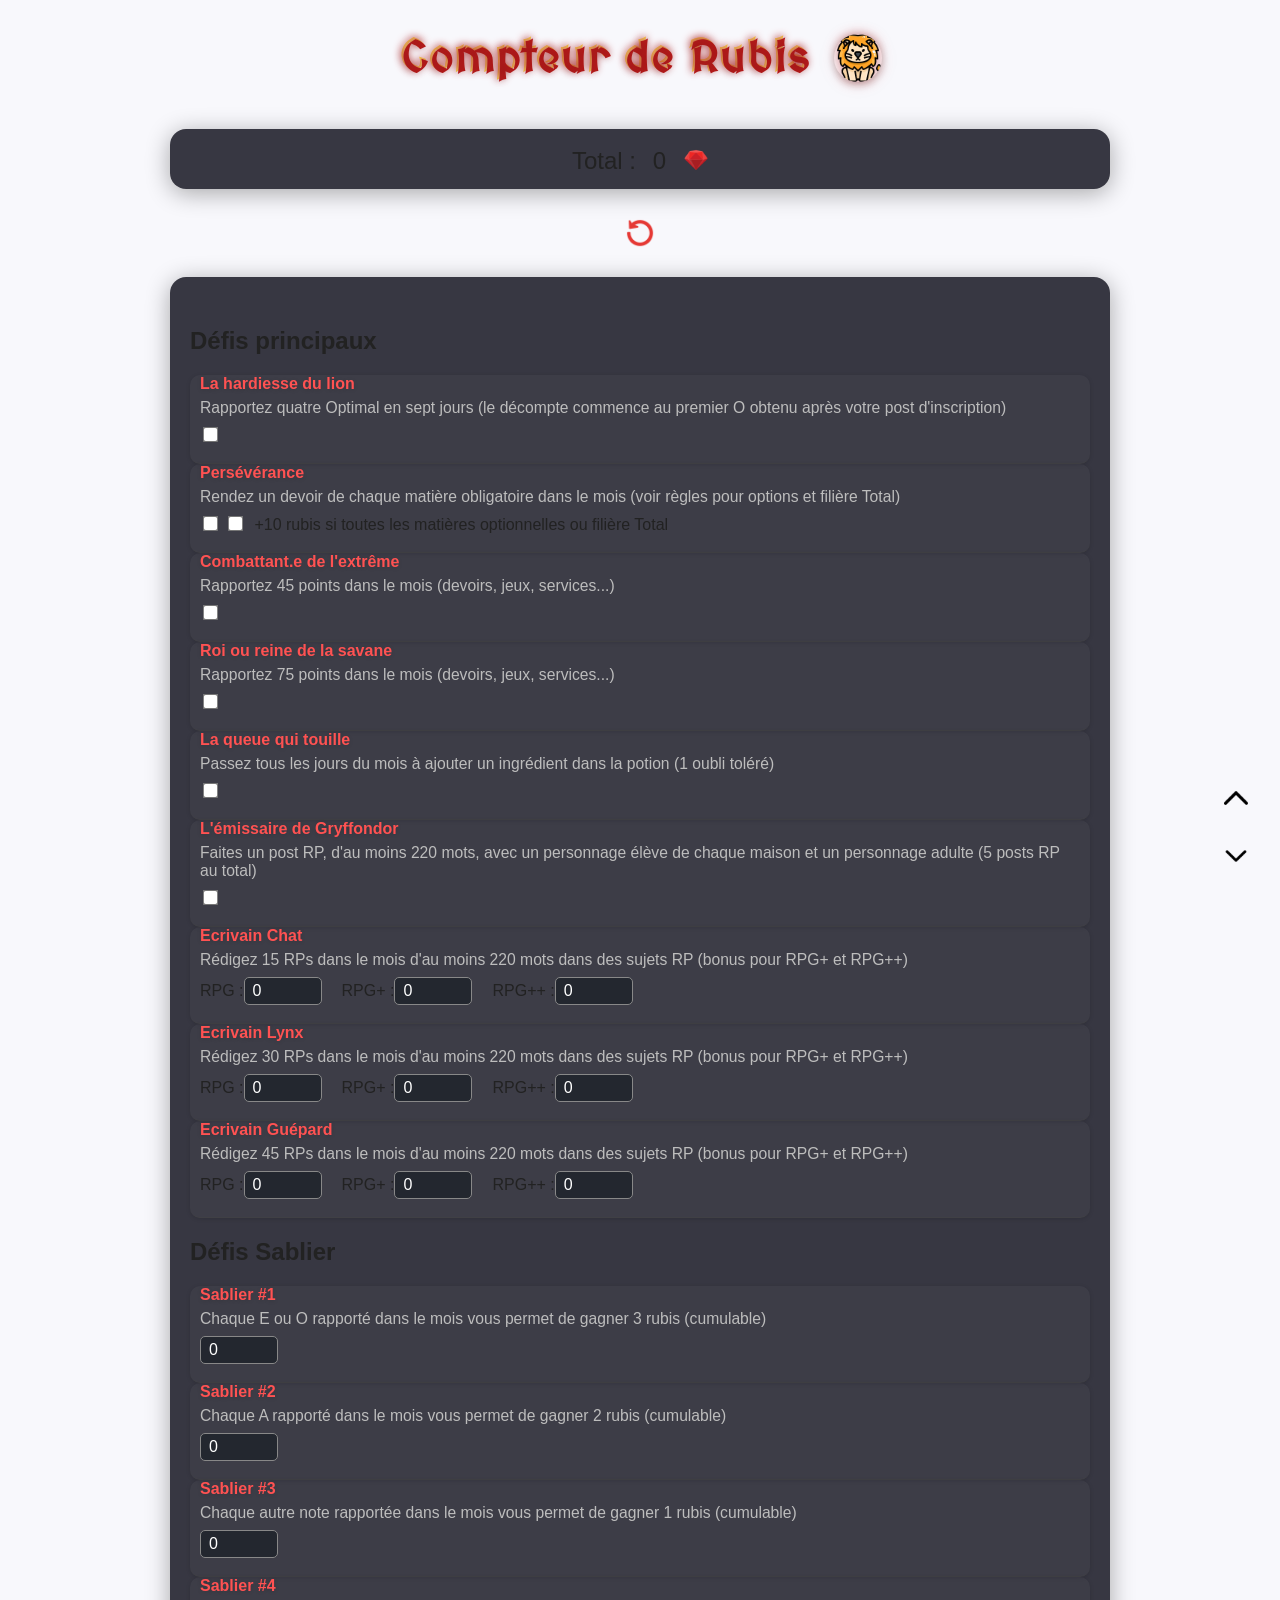
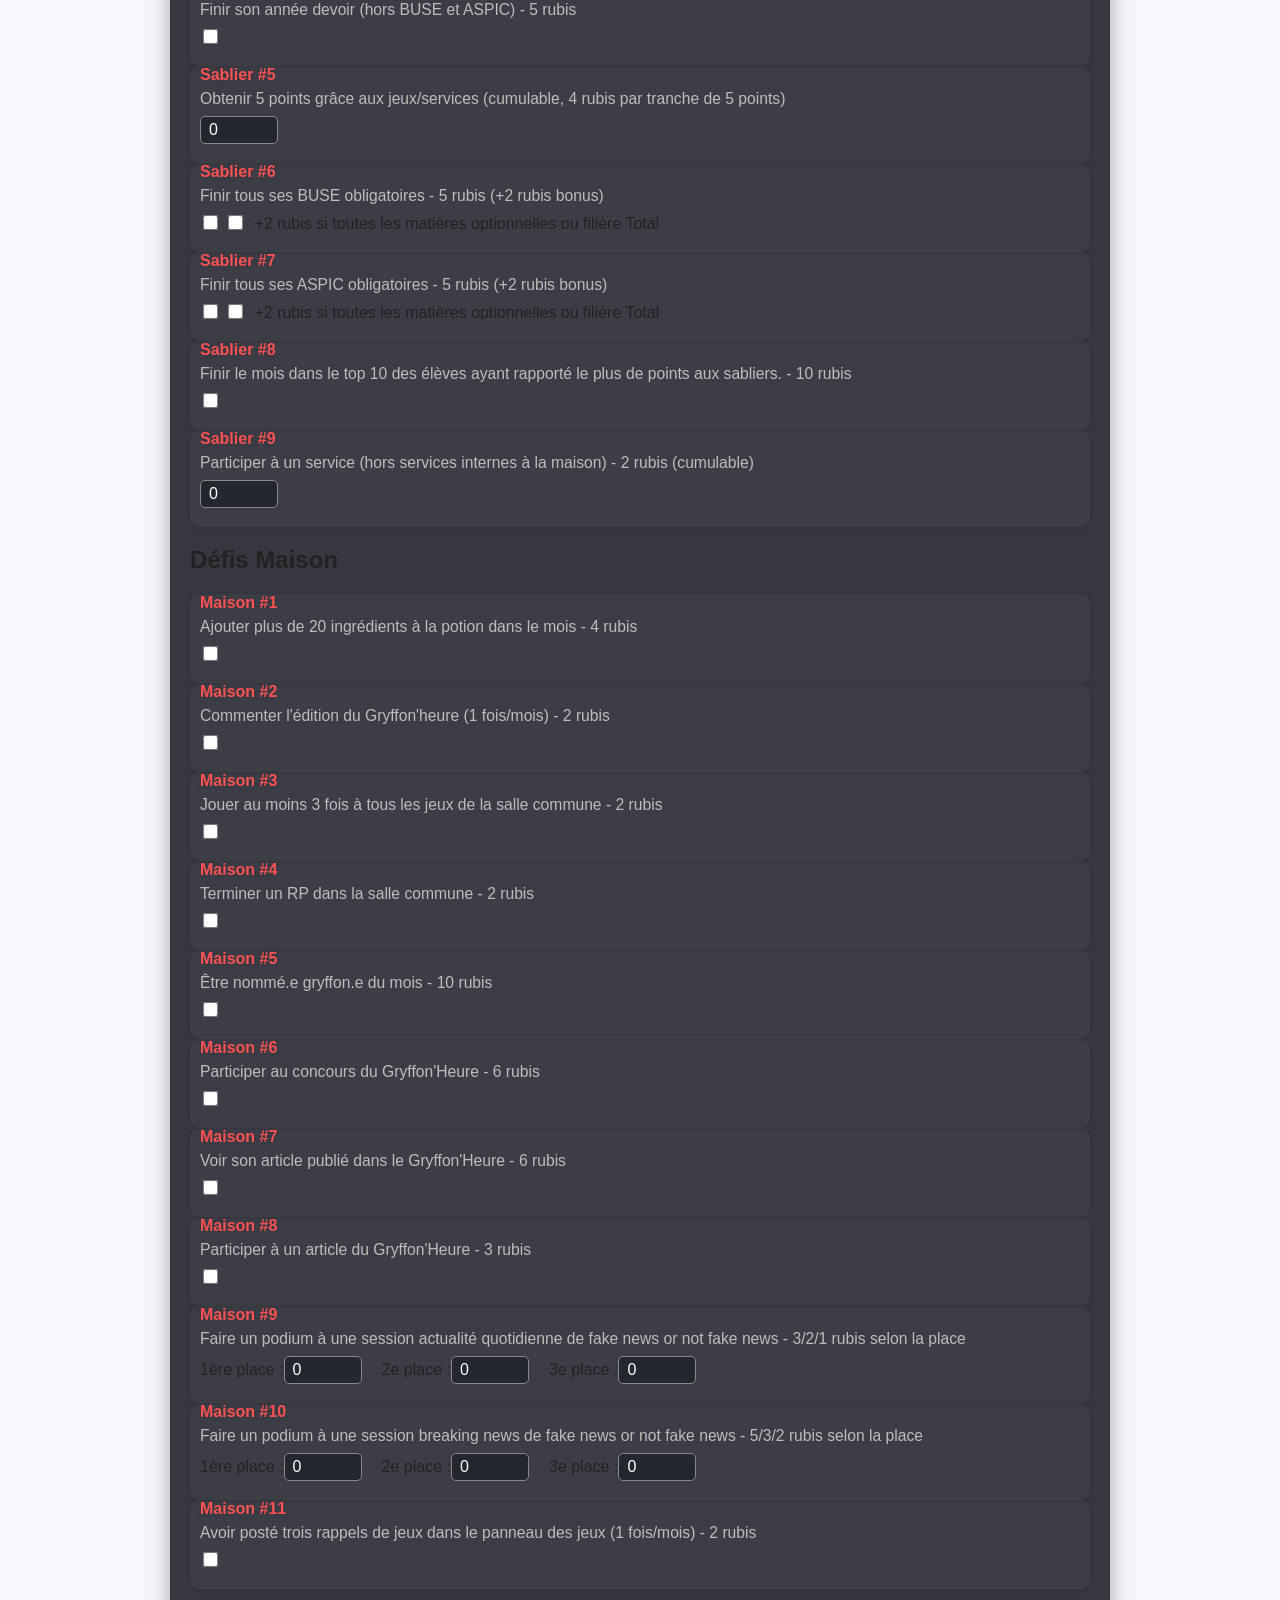
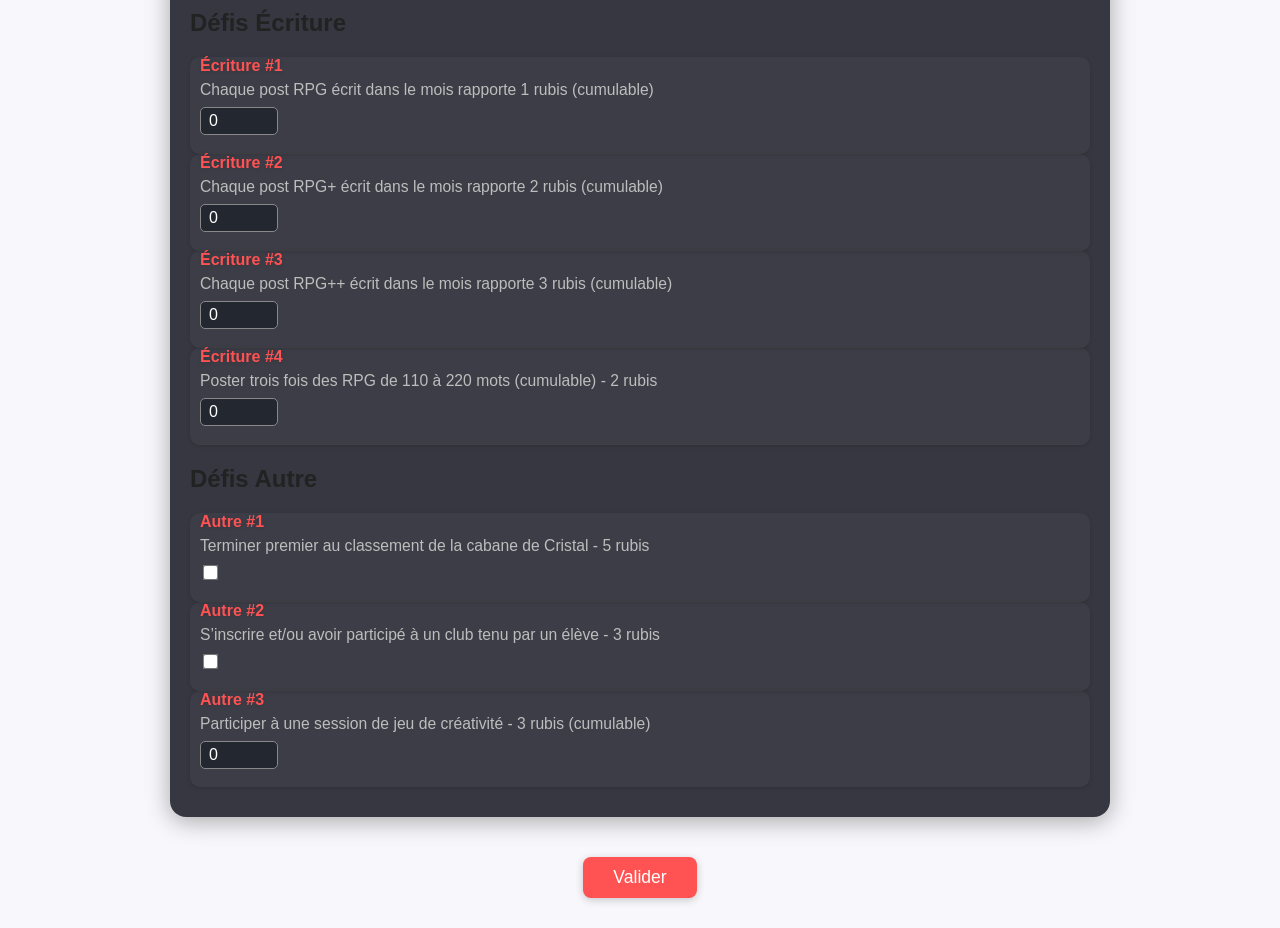
<file: index.html>
<!DOCTYPE html>
<html lang="fr">
<head>
    <meta charset="UTF-8">
    <meta name="viewport" content="width=device-width, initial-scale=1.0">
    <title>Le compteur des gryffons</title>
    <link rel="icon" type="image/png" href="images/rubis.png">
    <link rel="stylesheet" href="style.css">
    <link href="https://fonts.googleapis.com/css2?family=MedievalSharp&display=swap" rel="stylesheet">
    <!-- PWA manifest -->
    <link rel="manifest" href="manifest.json">
    <meta name="theme-color" content="#e53935">
    <meta name="apple-mobile-web-app-capable" content="yes">
    <meta name="apple-mobile-web-app-status-bar-style" content="black-translucent">
    <link rel="apple-touch-icon" href="images/icon-192.png">
</head>
<body>
    <h1>Compteur de Rubis 
        <span class="lion">
            <img src="images/lion.png" alt="Lion Gryffondor" class="lion-img" width="32" height="32" />
            <span class="lion-bulle">Roaaarr !!</span>
        </span>
    </h1>
    <a href="#bas-page" class="scroll-bottom-btn" title="Aller en bas">
        <img src="images/bas.png" alt="Aller en bas" width="24" height="24" />
    </a>
    <a href="#" class="scroll-top-btn" title="Aller en haut">
        <img src="images/haut.png" alt="Aller en haut" width="24" height="24" />
    </a>
    <div id="rubis-total">
        <span>Total :&nbsp;</span>
        <span id="total-rubis">0</span>
        <span class="ruby">
            <img src="images/rubis.png" alt="Rubis" class="ruby-img" width="28" height="28" />
        </span>
    </div>
    <div class="reset-btn-container">
        <button id="reset-btn" type="button" class="reset-btn-inline">
            <img src="images/reinitialiser.png" alt="Réinitialiser" width="28" height="28" style="vertical-align: middle;" />
        </button>
    </div>
    <form id="defis-form">
        <!-- Les défis seront générés ici par JavaScript -->
    </form>
    <div style="display: flex; justify-content: center; margin-bottom: 30px;">
        <button id="valider-btn" type="button">Valider</button>
    </div>
    <div id="bas-page"></div>
    <script src="script.js"></script>
    <script>
    // Affiche la bulle "Roaaarr" au survol du lion
    document.addEventListener('DOMContentLoaded', function() {
        const lion = document.querySelector('.lion-img');
        const bulle = document.querySelector('.lion-bulle');
        if (lion && bulle) {
            lion.addEventListener('mouseenter', () => {
                bulle.style.display = 'inline-block';
            });
            lion.addEventListener('mouseleave', () => {
                bulle.style.display = 'none';
            });
        }

        // Enregistrement du service worker pour PWA
        if ('serviceWorker' in navigator) {
            navigator.serviceWorker.register('service-worker.js')
                .then(function(registration) {
                    // Succès
                    // console.log('Service Worker enregistré avec le scope :', registration.scope);
                })
                .catch(function(error) {
                    // console.log('Échec de l\'enregistrement du Service Worker :', error);
                });
        }
    });
    </script>
</body>
</html>
</file>
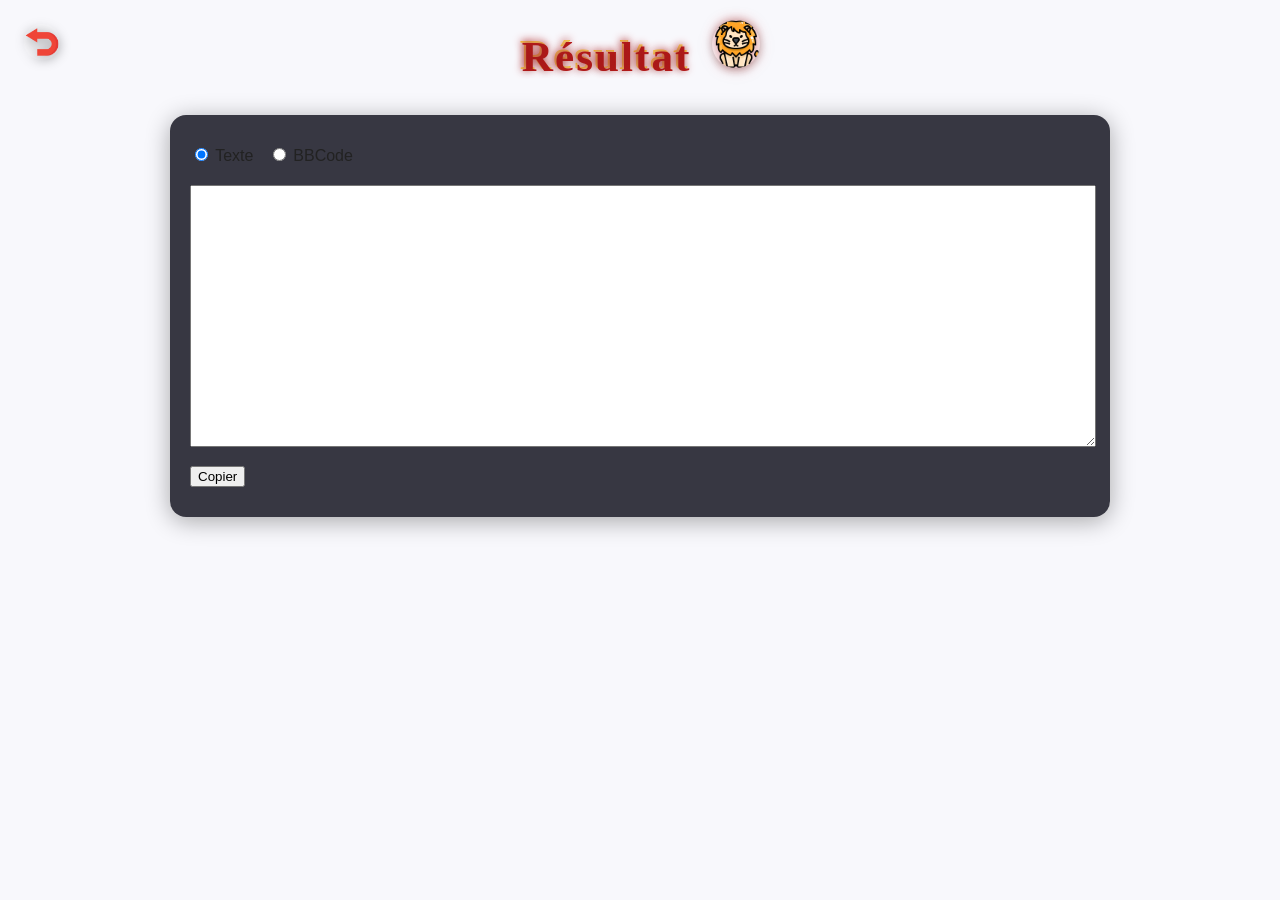
<file: resultat.html>
<!DOCTYPE html>
<html lang="fr">
<head>
    <meta charset="UTF-8">
    <meta name="viewport" content="width=device-width, initial-scale=1.0">
    <title>Résultat des rubis</title>
    <link rel="stylesheet" href="style.css">
</head>
<body>
    <a href="index.html" class="retour-btn" title="Retour">
        <img src="images/retour.png" alt="Retour" width="36" height="36" style="vertical-align: middle;" />
    </a>
    <h1>Résultat 
        <span class="lion lion-result-only">
            <img src="images/lion.png" alt="Lion Gryffondor" class="lion-img" width="32" height="32" />
            <span class="lion-bulle">Roaaarr</span>
        </span>
    </h1>
    <div class="resultat-container">
        <div class="resultat-format-select">
            <label><input type="radio" name="format" value="texte" checked> Texte</label>
            <label><input type="radio" name="format" value="bbcode"> BBCode</label>
        </div>
        <textarea id="resultat" rows="16" class="resultat-textarea"></textarea>
        <button id="copy-btn" class="resultat-copy-btn">Copier</button>
    </div>
    <script src="validform.js"></script>
    <script>
    // Affiche la bulle "Roaaarr" au survol du lion sur la page résultat
    document.addEventListener('DOMContentLoaded', function() {
        const lion = document.querySelector('.lion-img');
        const bulle = document.querySelector('.lion-bulle');
        if (lion && bulle) {
            lion.addEventListener('mouseenter', () => {
                bulle.style.display = 'inline-block';
            });
            lion.addEventListener('mouseleave', () => {
                bulle.style.display = 'none';
            });
        }
    });
    </script>
</body>
</html>
</file>
<file: style.css>
/* Bulle de dialogue du lion */
.lion {
    position: relative;
}
.lion-bulle {
    display: none;
    position: absolute;
    left: 40px;
    top: 0;
    background: #fffbe6;
    border: 1px solid #c9a23f;
    border-radius: 8px;
    padding: 4px 10px;
    font-size: 1rem;
    color: #a67c00;
    box-shadow: 0 2px 8px rgba(0,0,0,0.08);
    z-index: 10;
    white-space: nowrap;
    font-family: sans-serif;
}
/* Flèche haut flottante, image brute */
.scroll-top-btn {
    position: fixed;
    right: 32px;
    bottom: 90px;
    z-index: 100;
    background: none;
    border: none;
    padding: 0;
    cursor: pointer;
    display: flex;
    align-items: center;
    justify-content: center;
}
/* Bouton flottant pour descendre en bas de page (index.html) */
.scroll-bottom-btn {
    position: fixed;
    right: 32px;
    bottom: 32px;
    z-index: 100;
    background: none;
    border: none;
    padding: 0;
    cursor: pointer;
    /* plus aucune animation ni effet */
    display: flex;
    align-items: center;
    justify-content: center;
}
/* Bouton retour pour resultat.html */
.retour-btn {
    position: absolute;
    top: 24px;
    left: 24px;
    z-index: 10;
    background: none;
    border: none;
    padding: 0;
    cursor: pointer;
    transition: transform 0.15s;
    display: inline-block;
}
.retour-btn img {
    filter: drop-shadow(0 2px 6px #0006);
    border-radius: 50%;
    background: #fff2;
}
.retour-btn:hover {
    transform: scale(1.08) rotate(-8deg);
}
/* Styles pour resultat.html */
.resultat-container {
    max-width: 900px;
    margin: 0 auto;
    background: rgba(40,40,50,0.92);
    border-radius: 16px;
    box-shadow: 0 4px 24px #0005;
    padding: 30px 20px;
}
.resultat-format-select {
    margin-bottom: 20px;
}
.resultat-textarea {
    width: 100%;
    font-size: 1.1em;
}
.resultat-copy-btn {
    margin-top: 15px;
}
.lion-result-only {
    display: inline-block;
    position: relative;
    top: 2px;
    margin-left: 10px;
}
.lion-result {
    top: 0px !important;
}
.lion-result .lion-img {
    vertical-align: middle;
}
#rubis-total {
    display: flex;
    align-items: center;
    justify-content: center;
    gap: 10px;
    font-size: 1.5em;
    margin: 20px auto 0 auto;
    background: rgba(40,40,50,0.92);
    border-radius: 16px;
    padding: 18px 20px 14px 20px;
    box-shadow: 0 4px 24px #0005;
    max-width: 900px;
    width: auto;
}

.reset-btn-container {
    display: flex;
    justify-content: center;
    margin-bottom: 30px;
    margin-top: 10px;
}

.reset-btn-inline {
    background: none !important;
    border: none !important;
    box-shadow: none !important;
    padding: 0 !important;
    margin: 0 !important;
    cursor: pointer;
    display: flex;
    align-items: center;
    height: 28px;
    outline: none;
}
#rubis-total {
    display: flex;
    align-items: center;
    justify-content: center;
    gap: 10px;
    font-size: 1.5em;
    margin: 20px auto 30px auto;
    background: rgba(40,40,50,0.92);
    border-radius: 16px;
    padding: 18px 20px 14px 20px;
    box-shadow: 0 4px 24px #0005;
    max-width: 900px;
    width: auto;
}

.reset-btn-inline {
    background: none;
    border: none;
    padding: 0;
    margin: 0;
    cursor: pointer;
    display: flex;
    align-items: center;
    height: 28px;
}
#rubis-total .rubis-center {
    display: flex;
    align-items: center;
    justify-content: center;
    width: 100%;
    gap: 10px;
}
#valider-btn {
    display: block;
    margin: 0 auto;
    padding: 10px 30px;
    background: #ff5252;
    color: #fff;
    border: none;
    border-radius: 8px;
    font-size: 1.1em;
    cursor: pointer;
    transition: background 0.2s;
    box-shadow: 0 2px 8px #0003;
}

#valider-btn:hover {
    background: #ff7979;
}

.lion {
    display: inline-block;
    vertical-align: middle;
    margin-left: 10px;
    position: relative;
    top: -18px;
}


.ruby-img {
    width: 24px;
    height: 24px;
    vertical-align: middle;
    filter: none;
    transition: filter 0.2s;
    position: relative;
    top: -3px;
}

.lion-img {
    width: 48px;
    height: 48px;
    vertical-align: middle;
    filter: drop-shadow(0 0 6px #b71c1c88);
    border-radius: 50%;
    background: #fff2;
    box-shadow: 0 2px 8px #0003;
}

body {
    font-family: 'Segoe UI', Arial, sans-serif;
    background: #23272f;
    color: #e0e0e0;
    margin: 0;
    padding: 0;
    transition: background 0.3s, color 0.3s;
}

@media (prefers-color-scheme: light) {
    body {
        background: #f8f8fc;
        color: #222;
    }
    .defi-block {
        background: #fff;
        color: #222;
    }
}

@media (prefers-color-scheme: dark) {
    body {
        background: #23272f;
        color: #e0e0e0;
    }
    .defi-block {
        background: #2d313a;
        color: #e0e0e0;
    }
}

h1 {
    text-align: center;
    font-family: 'MedievalSharp', cursive, serif;
    font-size: 2.7em;
    color: #ffd700;
    margin-top: 30px;
    letter-spacing: 2px;
    text-shadow:
        0 2px 8px #0002,
        0 0 8px #b71c1c,
        2px 2px 0 #b71c1c,
        0 0 2px #fff8;
    background: linear-gradient(90deg, #ffd700 60%, #b71c1c 100%);
    -webkit-background-clip: text;
    -webkit-text-fill-color: transparent;
    background-clip: text;
}

#rubis-total {
    display: flex;
    justify-content: center;
    align-items: center;
    gap: 10px;
    font-size: 1.5em;
    margin: 20px auto 30px auto;
    background: rgba(40,40,50,0.92);
    border-radius: 16px;
    padding: 18px 20px 14px 20px;
    box-shadow: 0 4px 24px #0005;
    max-width: 900px;
    width: 100%;
}

.ruby {
    display: inline-block;
    vertical-align: middle;
    margin-left: 8px;
}

.ruby-img:hover {
    filter: drop-shadow(0 0 8px #ff0033cc) drop-shadow(0 0 2px #fff8);
}

#defis-form {
    max-width: 900px;
    margin: 0 auto 40px auto;
    background: rgba(40,40,50,0.92);
    border-radius: 16px;
    box-shadow: 0 4px 24px #0005;
    padding: 30px 20px;
    transition: background 0.3s;
}


.defi-block {
    width: auto;
    border-bottom: 1px solid #4448;
    padding-bottom: 18px;
    background: rgba(255,255,255,0.03);
    border-radius: 10px;
    padding-left: 10px;
    padding-right: 10px;
    gap: 10px;
    box-shadow: 0 1px 4px #0002;
}

.defi-block:last-child {
    border-bottom: none;
}

.defi-title {
    font-weight: bold;
    color: #ff5252;
    margin-bottom: 6px;
    text-shadow: 0 1px 4px #0002;
}

.defi-desc {
    font-size: 0.98em;
    color: #bdbdbd;
    margin-bottom: 8px;
}


input[type="number"] {
    width: 60px;
    padding: 4px 8px;
    font-size: 1em;
    border: 1px solid #888;
    border-radius: 5px;
    margin-right: 10px;
    background: #23272f;
    color: #fff;
    transition: background 0.2s, color 0.2s;
}


input[type="checkbox"] {
    transform: scale(1.2);
    margin-right: 8px;
    accent-color: #ff5252;
}


label {
    font-size: 1em;
    margin-right: 10px;
}

#reset-btn {
    display: block;
    margin: 0 auto 30px auto;
    padding: 10px 30px;
    background: #ff5252;
    color: #fff;
    border: none;
    border-radius: 8px;
    font-size: 1.1em;
    cursor: pointer;
    transition: background 0.2s;
    box-shadow: 0 2px 8px #0003;
}

#reset-btn:hover {
    background: #ff7979;
}
</file>
